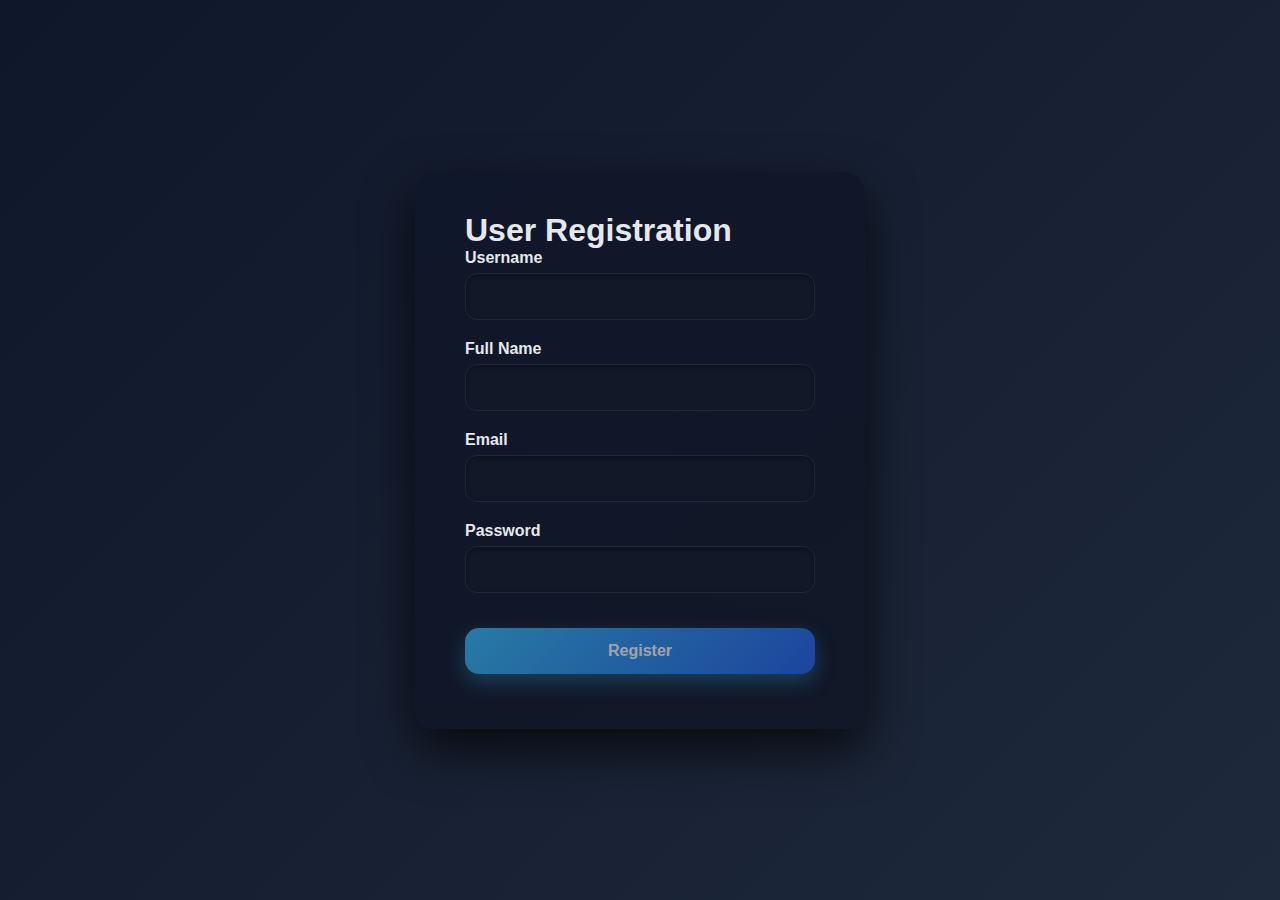
<file: index.html>
<!DOCTYPE html>
<html lang="en">
<head>
    <meta charset="UTF-8">
    <title>User Registration Form</title>
    <meta name="viewport" content="width=device-width, initial-scale=1.0">

    <!-- CSS -->
    <link rel="stylesheet" href="css/styles.css">
</head>
<body>

    <div class="container">
        <form id="registrationForm" novalidate>

            <h1>User Registration</h1>

            <!-- Username -->
            <div class="form-group">
                <label for="username">Username</label>
                <input type="text" id="username" name="username">
                <small class="error-message"></small>
            </div>

            <!-- Full Name -->
            <div class="form-group">
                <label for="fullName">Full Name</label>
                <input type="text" id="fullName" name="fullName">
                <small class="error-message"></small>
            </div>

            <!-- Email -->
            <div class="form-group">
                <label for="email">Email</label>
                <input type="email" id="email" name="email">
                <small class="error-message"></small>
            </div>

            <!-- Password -->
            <div class="form-group">
                <label for="password">Password</label>
                <input type="password" id="password" name="password">
                <small class="error-message"></small>
            </div>

            <!-- Submit Button -->
            <button type="submit" id="submitBtn" disabled>
                Register
            </button>

            <!-- Success Message -->
            <p class="success-message" id="successMessage"></p>

        </form>
    </div>

    <!-- JavaScript -->
    <script src="js/script.js"></script>

</body>
</html>
</file>
<file: css/styles.css>
/*
dy {
    font-family: Arial,sans-serif;
    background-color: #f5f5f5;
    margin: 0;
    padding: 0;

}
form { 
    max-width: 400px;
    margin: 50px auto;
    padding: 20px;
    background-color: white;
    border-radius: 8px;
    box-shadow: 0 2px 10px rgba(0,0,0,0.1);

}
 .form-group {
    margin-bottom: 15px;

}
input {
    width: 100px;
    padding: 8px;
    border: 1px solid #ccc;
    border-radius: 4px;
    box-sizing: border-box;
}
button {
    width: 100px;
    padding: 10px;
    background-color: #6c63ff;
    color: white;
    border: none;
    border-radius: 4px;
    cursor: pointer;
}
button:disabled {
    background-color: #aaa;
    cursor: not-allowed;
}

/* Reset */
* {
    margin: 0;
    padding: 0;
    box-sizing: border-box;
    font-family: "Segoe UI", Tahoma, sans-serif;
}

/* Body */
body {
    background: linear-gradient(135deg, #0f172a, #1e293b);
    display: flex;
    justify-content: center;
    align-items: center;
    min-height: 100vh;
    color: #e5e7eb;
}

/* Container */
.container {
    background: linear-gradient(145deg, #0f172a, #111827);
    padding: 40px 50px;
    border-radius: 20px;
    width: 100%;
    max-width: 450px;
    box-shadow: 0 20px 50px rgba(0,0,0,0.7);
    transition: transform 0.3s ease;
}

.container:hover {
    transform: translateY(-5px);
}

/* Form title */
h2 {
    text-align: center;
    margin-bottom: 25px;
    color: #38bdf8;
    letter-spacing: 1px;
    font-size: 28px;
}

/* Form group */
.form-group {
    margin-bottom: 20px;
}

/* Labels */
label {
    display: block;
    margin-bottom: 6px;
    font-weight: 600;
}

/* Inputs */
input {
    width: 100%;
    padding: 14px 16px;
    border-radius: 12px;
    border: 1px solid #1e293b;
    background: #111827;
    color: #e5e7eb;
    outline: none;
    font-size: 15px;
    transition: 0.3s;
    box-shadow: inset 0 2px 5px rgba(0,0,0,0.3);
}

input:focus {
    border-color: #38bdf8;
    box-shadow: 0 0 8px rgba(56,189,248,0.5);
}

/* Error messages */
.error-message {
    color: #f87171;
    font-size: 13px;
    margin-top: 5px;
    min-height: 18px;
}

/* Success message */
.success-message {
    color: #4ade80;
    text-align: center;
    margin-top: 15px;
    font-weight: bold;
}

/* Button */
button {
    width: 100%;
    padding: 14px;
    border-radius: 14px;
    border: none;
    background: linear-gradient(135deg, #38bdf8, #2563eb);
    color: white;
    font-size: 16px;
    font-weight: 600;
    cursor: pointer;
    transition: all 0.3s ease;
    margin-top: 15px;
    box-shadow: 0 8px 20px rgba(56,189,248,0.4);
}

button:disabled {
    opacity: 0.6;
    cursor: not-allowed;
}

button:hover:not(:disabled) {
    transform: translateY(-3px);
    box-shadow: 0 12px 30px rgba(56,189,248,0.5);
}

/* Responsive */
@media (max-width: 480px) {
    .container {
        padding: 30px 25px;
    }
    h2 {
        font-size: 24px;
    }
}
</file>
